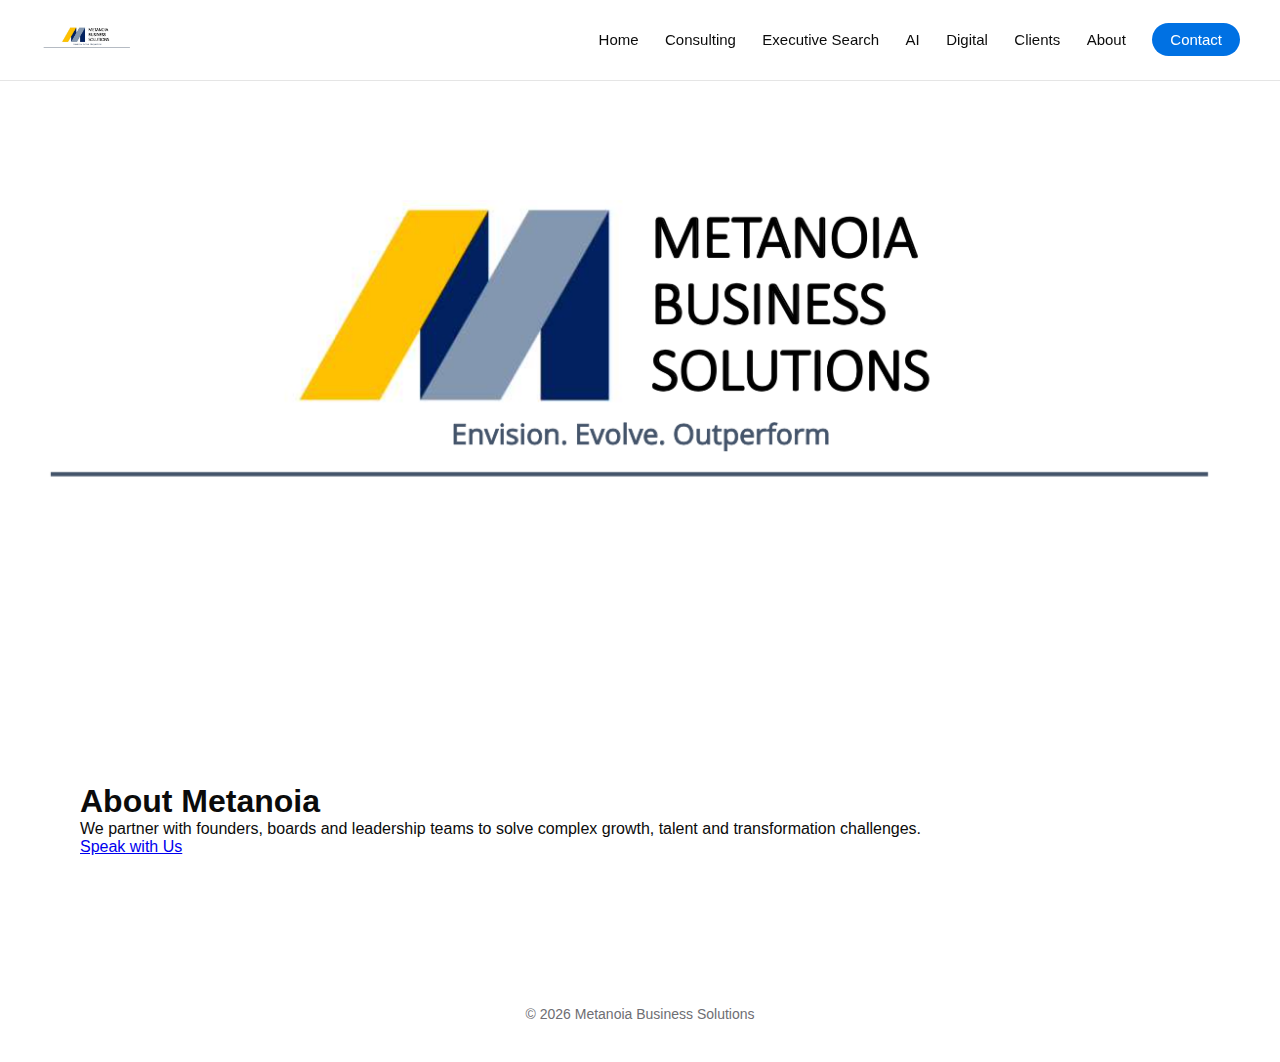
<file: about.html>
<!DOCTYPE html>
<html lang="en">
<header class="site-header">
  <div class="nav-container">
    <img src="image/logo.png" alt="Metanoia Business Solutions" class="logo">

    <nav class="nav-links">
      <a href="index.html">Home</a>
      <a href="consulting.html">Consulting</a>
      <a href="executive-search.html">Executive Search</a>
      <a href="ai-solutions.html">AI</a>
      <a href="digital-marketing.html">Digital</a>
      <a href="clients.html">Clients</a>
      <a href="about.html">About</a>
      <a href="contact.html" class="nav-cta">Contact</a>
    </nav>
  </div>
</header>

<head>
<meta charset="UTF-8">
<title>About Metanoia Business Solutions</title>
<meta name="description" content="About Metanoia – leadership advisory and AI-driven transformation.">
<meta name="viewport" content="width=device-width, initial-scale=1">

<!-- GA -->
<script async src="https://www.googletagmanager.com/gtag/js?id=G-Q018FF5LG0"></script>
<script>
window.dataLayer = window.dataLayer || [];
function gtag(){dataLayer.push(arguments);}
gtag('js', new Date());
gtag('config', 'G-Q018FF5LG0');
</script>

<link rel="stylesheet" href="style.css">
</head>

<body>
<header>
<img src="image/logo.png" alt="Metanoia Business Solutions">
</header>

<section class="fade-up">
<h1>About Metanoia</h1>
<p>We partner with founders, boards and leadership teams to solve complex growth, talent and transformation challenges.</p>

<a class="cta"
href="contact.html"
onclick="gtag('event','cta_click',{event_category:'CTA',event_label:'About'});">
Speak with Us
</a>
</section>

<footer>© 2026 Metanoia Business Solutions</footer>
</body>
</html>
</file>
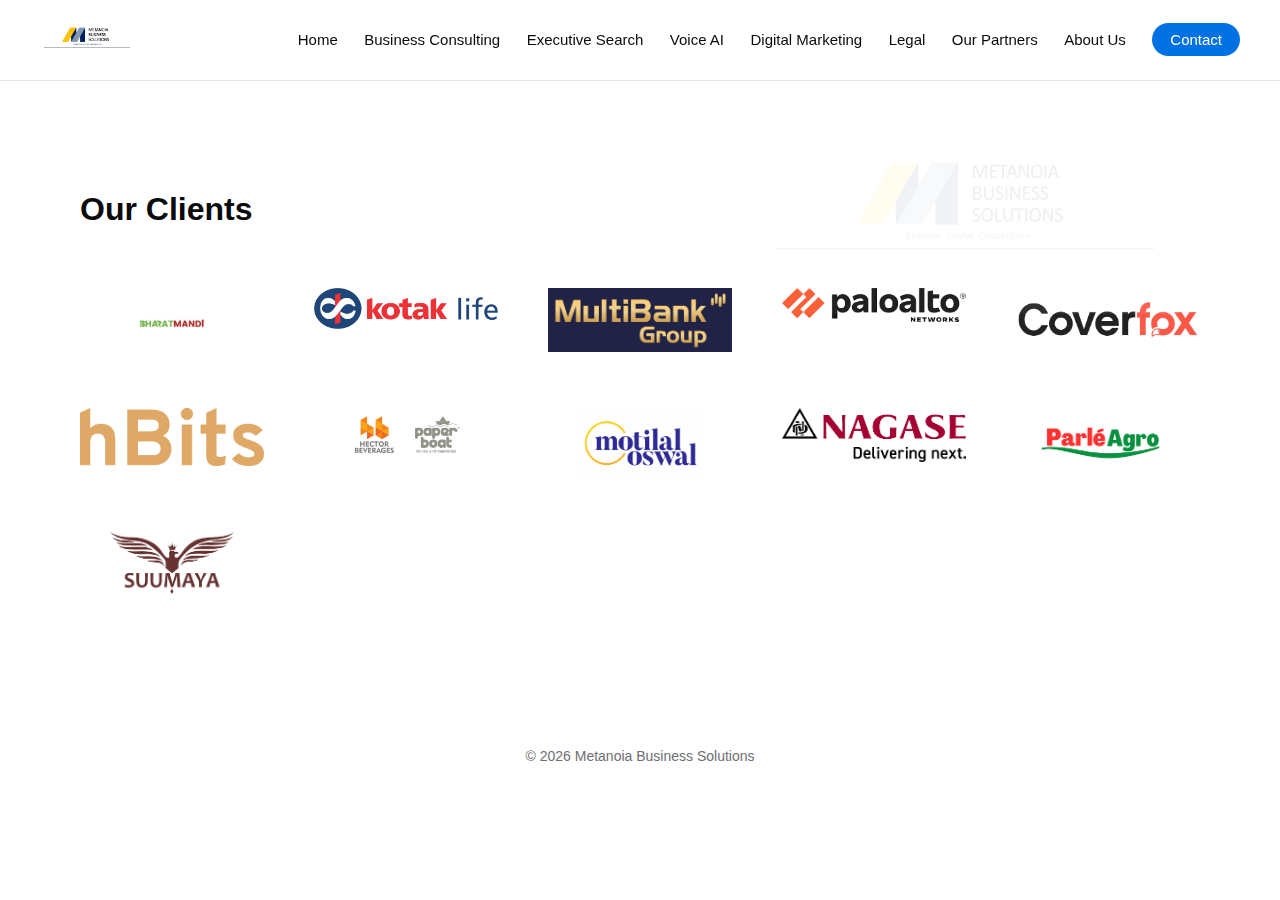
<file: clients.html>
<!DOCTYPE html>
<html>
<header class="site-header">
  <div class="nav-container">
    <img src="image/logo.png" alt="Metanoia Business Solutions" class="logo">

    <nav class="nav-links">
    <a href="index.html">Home</a>
    <a href="consulting.html">Business Consulting</a>
    <a href="executive-search.html">Executive Search</a>
    <a href="ai-solutions.html">Voice AI</a>
    <a href="digital-marketing.html">Digital Marketing</a>
    <a href="legal.html">Legal</a>
    <a href="clients.html">Our Partners</a>
    <a href="about.html">About Us</a>
    <a href="contact.html" class="nav-cta">Contact</a>
  </nav>
  </div>
</header>

<head>
<title>Clients | Metanoia</title>
<meta name="description" content="Clients and partners of Metanoia Business Solutions.">
<link rel="stylesheet" href="style.css">
</head>
<body>

<img src="./image/logo.png" alt="Metanoia Business Solutions"
     class="page-watermark">


<section>
  <h1>Our Clients</h1>

  <div class="clients-grid">
    <img src="/image/bharatmandi.png" alt="Bharat Mandi" class="bharatmandi-logo">
    <img src="image/kotaklife.png">
    <img src="image/multibank.png">
    <img src="image/paloalto.png">
    <img src="image/coverfox.png">
    <img src="image/hbits.png">
    <img src="image/heckor.png">
    <img src="image/motilaloswal.png">
    <img src="image/nagase.png">
    <img src="image/parleagro.png">
    <img src="image/suumaya.png">
</div>
</section>

<footer>© 2026 Metanoia Business Solutions</footer>
</body>
</html>
</file>
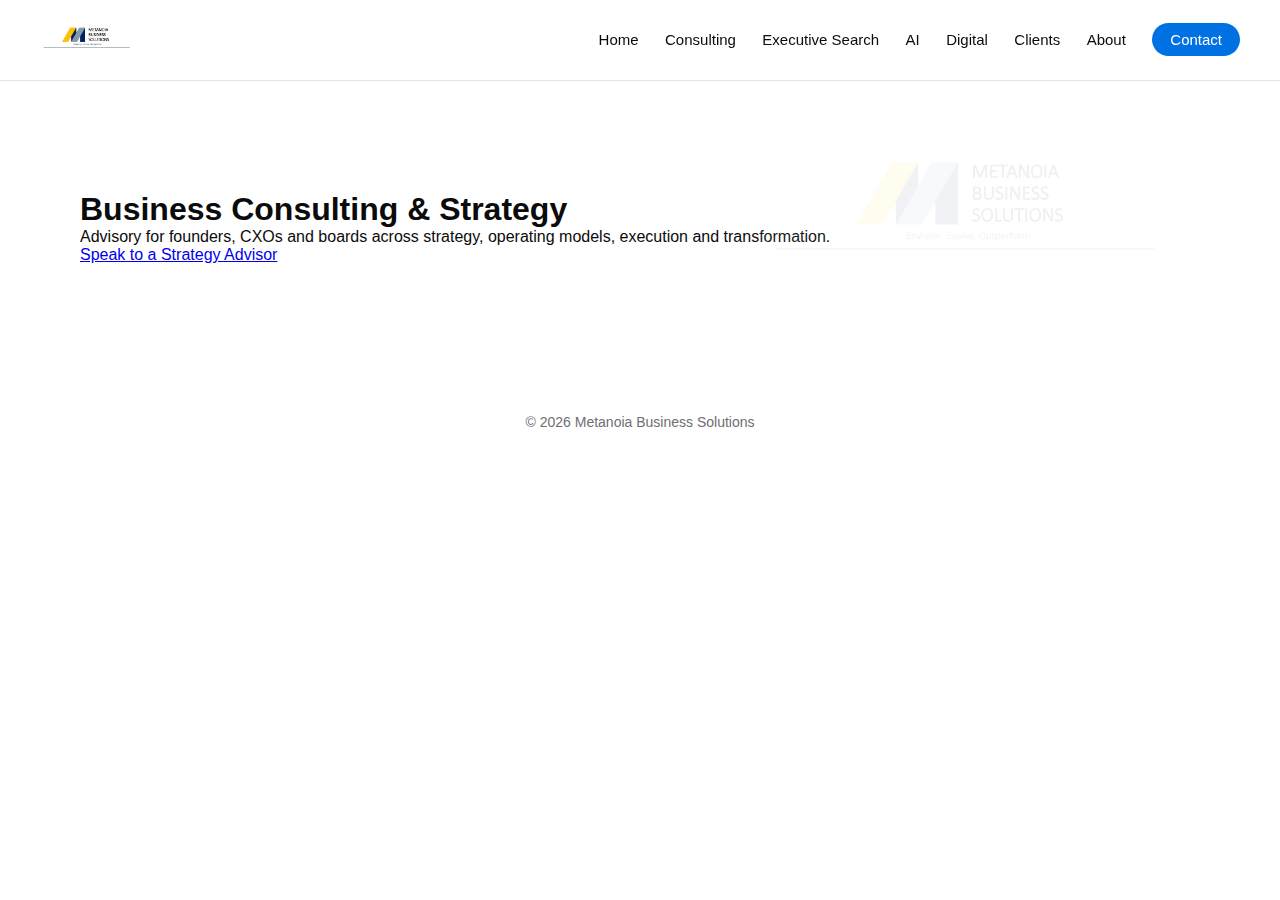
<file: consulting.html>
<!DOCTYPE html>
<html lang="en">
<header class="site-header">
  <div class="nav-container">
    <img src="image/logo.png" alt="Metanoia Business Solutions" class="logo">

    <nav class="nav-links">
      <a href="index.html">Home</a>
      <a href="consulting.html">Consulting</a>
      <a href="executive-search.html">Executive Search</a>
      <a href="ai-solutions.html">AI</a>
      <a href="digital-marketing.html">Digital</a>
      <a href="clients.html">Clients</a>
      <a href="about.html">About</a>
      <a href="contact.html" class="nav-cta">Contact</a>
    </nav>
  </div>
</header>

<head>
<meta charset="UTF-8">
<title>Business Consulting & Strategy | Metanoia</title>
<meta name="viewport" content="width=device-width, initial-scale=1.0">
<meta name="description" content="Strategic business consulting for founders, CXOs and boards.">

<script async src="https://www.googletagmanager.com/gtag/js?id=G-Q018FF5LG0"></script>
<script>
window.dataLayer = window.dataLayer || [];
function gtag(){dataLayer.push(arguments);}
gtag('js', new Date());
gtag('config', 'G-Q018FF5LG0');
</script>

<link rel="stylesheet" href="./style.css">
</head>

<body>
<header class="navbar">
  <img src="./image/logo.png" alt="Metanoia Business Solutions"
     class="page-watermark">
</header>

<section class="section slide-up">
  <h1>Business Consulting & Strategy</h1>
  <p>
    Advisory for founders, CXOs and boards across strategy,
    operating models, execution and transformation.
  </p>
  <a href="./contact.html"
     class="cta-button"
     onclick="gtag('event','cta_click',{event_category:'CTA',event_label:'Consulting'});">
     Speak to a Strategy Advisor
  </a>
</section>

<footer>© 2026 Metanoia Business Solutions</footer>
</body>
</html>
</file>
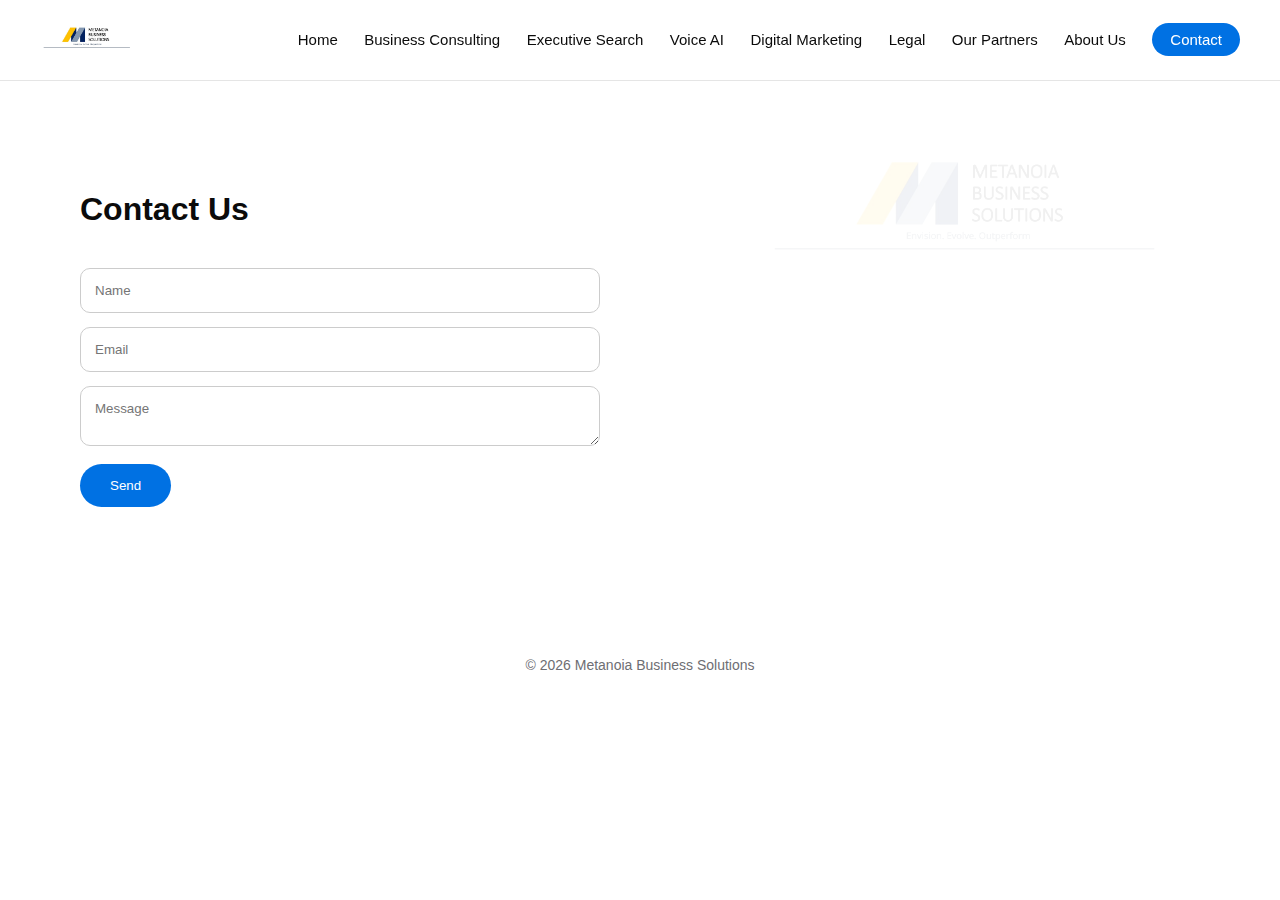
<file: contact.html>
<!DOCTYPE html>
<html>
<header class="site-header">
  <div class="nav-container">
    <img src="image/logo.png" alt="Metanoia Business Solutions" class="logo">

      <nav class="nav-links">
    <a href="index.html">Home</a>
    <a href="consulting.html">Business Consulting</a>
    <a href="executive-search.html">Executive Search</a>
    <a href="ai-solutions.html">Voice AI</a>
    <a href="digital-marketing.html">Digital Marketing</a>
    <a href="legal.html">Legal</a>
    <a href="clients.html">Our Partners</a>
    <a href="about.html">About Us</a>
    <a href="contact.html" class="nav-cta">Contact</a>
  </nav>
  </div>
</header>

<head>
<title>Contact Metanoia</title>
<meta name="description" content="Contact Metanoia Business Solutions.">
<link rel="stylesheet" href="style.css">
</head>
<body>

<img src="./image/logo.png" alt="Metanoia Business Solutions"
     class="page-watermark">


<section class="fade-up">
<h1>Contact Us</h1>

<form action="thank-you.html"
onsubmit="gtag('event','lead_submit',{event_category:'Lead',event_label:'Contact'});">
<input type="text" placeholder="Name" required>
<input type="email" placeholder="Email" required>
<textarea placeholder="Message"></textarea>
<button type="submit">Send</button>
</form>
</section>

<footer>© 2026 Metanoia Business Solutions</footer>
</body>
</html>
</file>
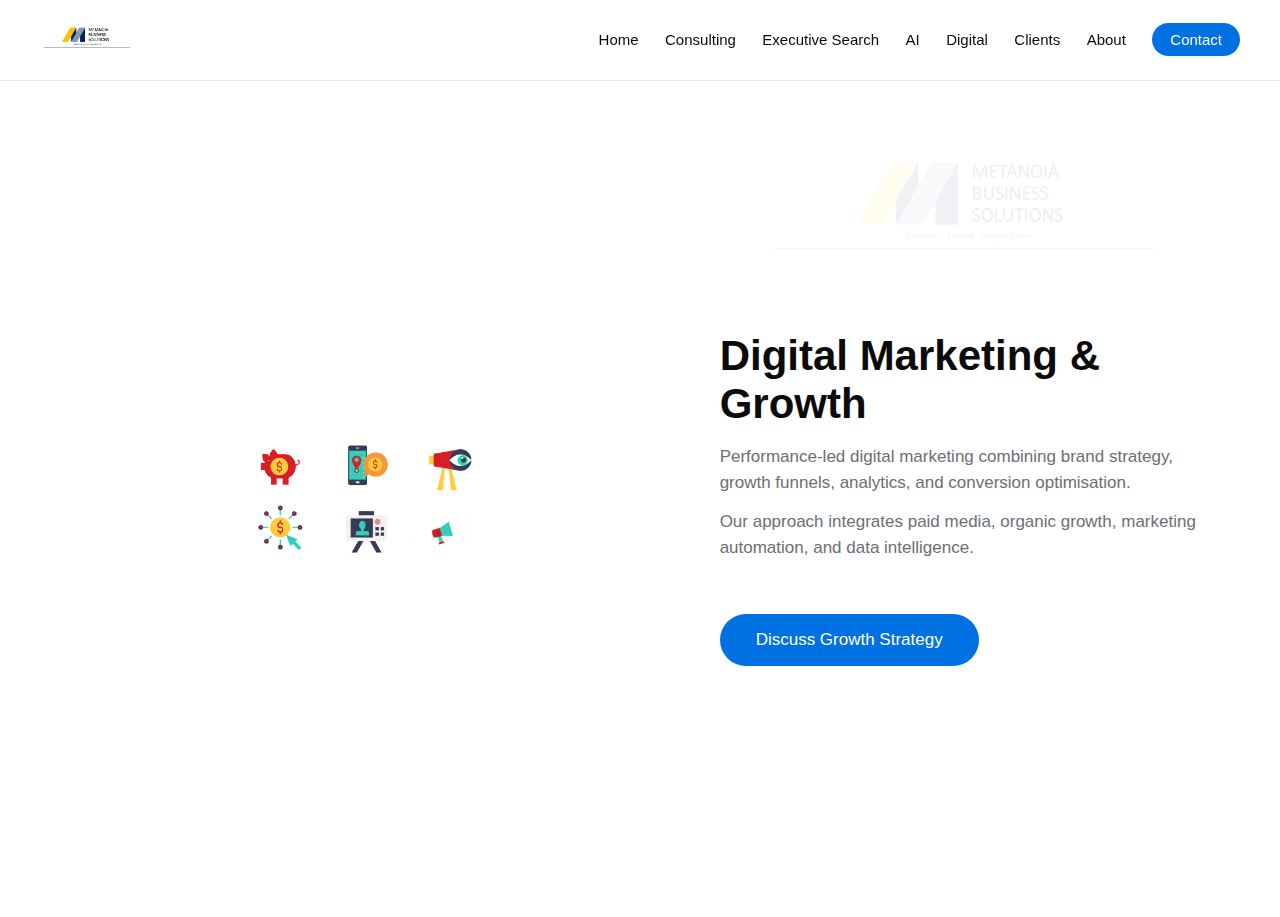
<file: digital-marketing.html>
<!DOCTYPE html>
<html>
<header class="site-header">
  <div class="nav-container">
    <img src="image/logo.png" alt="Metanoia Business Solutions" class="logo">

    <nav class="nav-links">
      <a href="index.html">Home</a>
      <a href="consulting.html">Consulting</a>
      <a href="executive-search.html">Executive Search</a>
      <a href="ai-solutions.html">AI</a>
      <a href="digital-marketing.html">Digital</a>
      <a href="clients.html">Clients</a>
      <a href="about.html">About</a>
      <a href="contact.html" class="nav-cta">Contact</a>
    </nav>
  </div>
</header>

<head>
<title>Digital Marketing | Metanoia</title>
<meta name="description" content="Digital growth, performance marketing and brand strategy.">
<link rel="stylesheet" href="style.css">
</head>
<body>

<img src="./image/logo.png" alt="Metanoia Business Solutions"
     class="page-watermark">


<section class="digital-hero">
  <div class="digital-visual">
    <img src="image/digital_marketing.gif"
         alt="Digital Marketing Growth Infographic">
  </div>

  <div class="digital-content">
    <h1>Digital Marketing & Growth</h1>

    <p>
      Performance-led digital marketing combining brand strategy,
      growth funnels, analytics, and conversion optimisation.
    </p>

    <p>
      Our approach integrates paid media, organic growth,
      marketing automation, and data intelligence.
    </p>

    <a href="contact.html"
       class="cta-btn"
       onclick="gtag('event','cta_click',{
         event_category:'CTA',
         event_label:'Digital Marketing'
       });">
       Discuss Growth Strategy
    </a>
  </div>
</section>

</body>
</html>
</file>
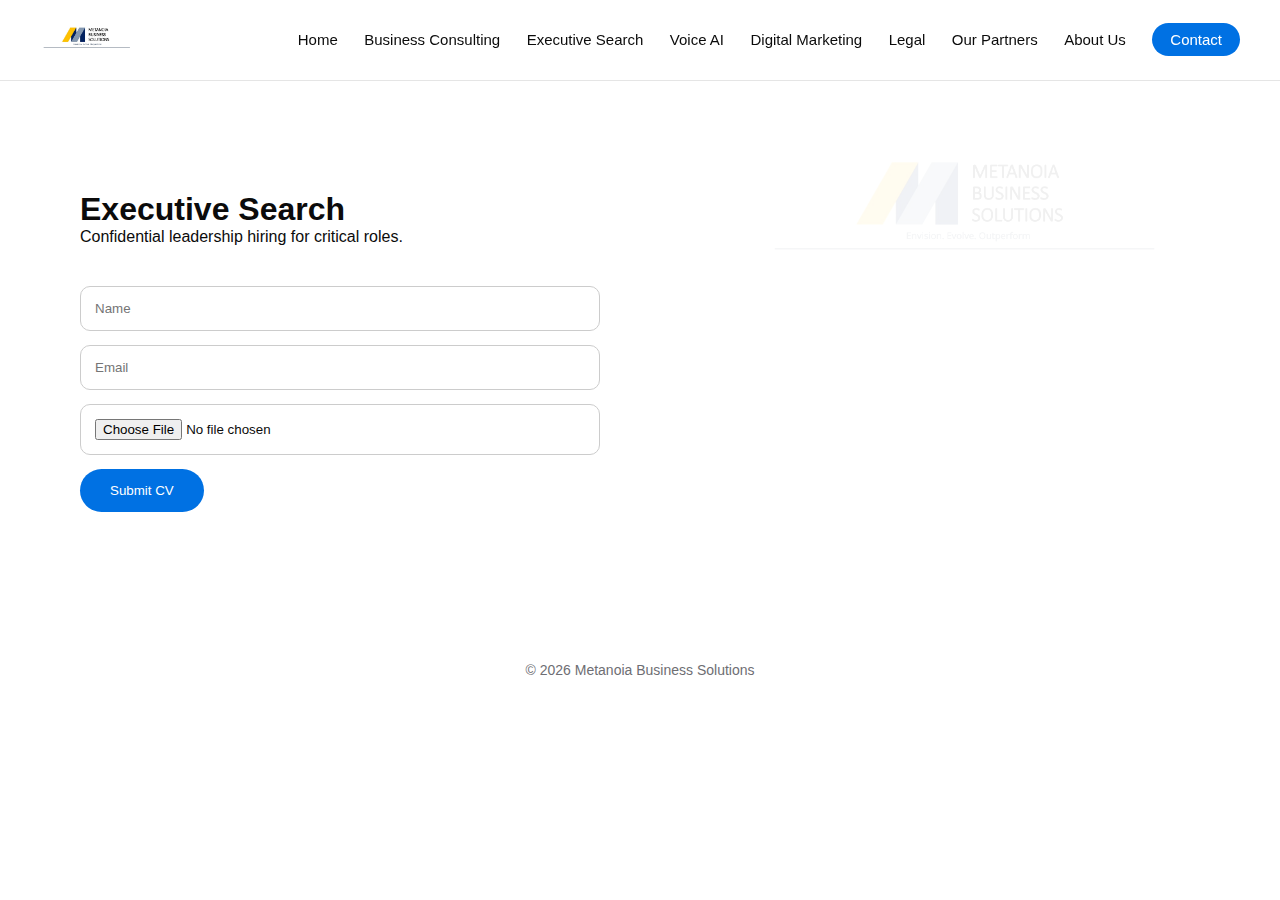
<file: executive-search.html>
<!DOCTYPE html>
<html>
<header class="site-header">
  <div class="nav-container">
    <img src="image/logo.png" alt="Metanoia Business Solutions" class="logo">

    <nav class="nav-links">
    <a href="index.html">Home</a>
    <a href="consulting.html">Business Consulting</a>
    <a href="executive-search.html">Executive Search</a>
    <a href="ai-solutions.html">Voice AI</a>
    <a href="digital-marketing.html">Digital Marketing</a>
    <a href="legal.html">Legal</a>
    <a href="clients.html">Our Partners</a>
    <a href="about.html">About Us</a>
    <a href="contact.html" class="nav-cta">Contact</a>
  </nav>
  </div>
</header>

<head>
<title>Executive Search | Metanoia</title>
<meta name="description" content="Executive hiring and leadership search.">
<link rel="stylesheet" href="style.css">
</head>
<body>

<img src="./image/logo.png" alt="Metanoia Business Solutions"
     class="page-watermark">


<section class="fade-up">
<h1>Executive Search</h1>
<p>Confidential leadership hiring for critical roles.</p>

<form action="mailto:shivani@metanoiabiz.com" method="post" enctype="multipart/form-data"
onsubmit="gtag('event','lead_submit',{event_category:'Lead',event_label:'Executive CV'});">
<input type="text" placeholder="Name" required>
<input type="email" placeholder="Email" required>
<input type="file" required>
<button type="submit">Submit CV</button>
</form>
</section>

<footer>© 2026 Metanoia Business Solutions</footer>
</body>
</html>
</file>
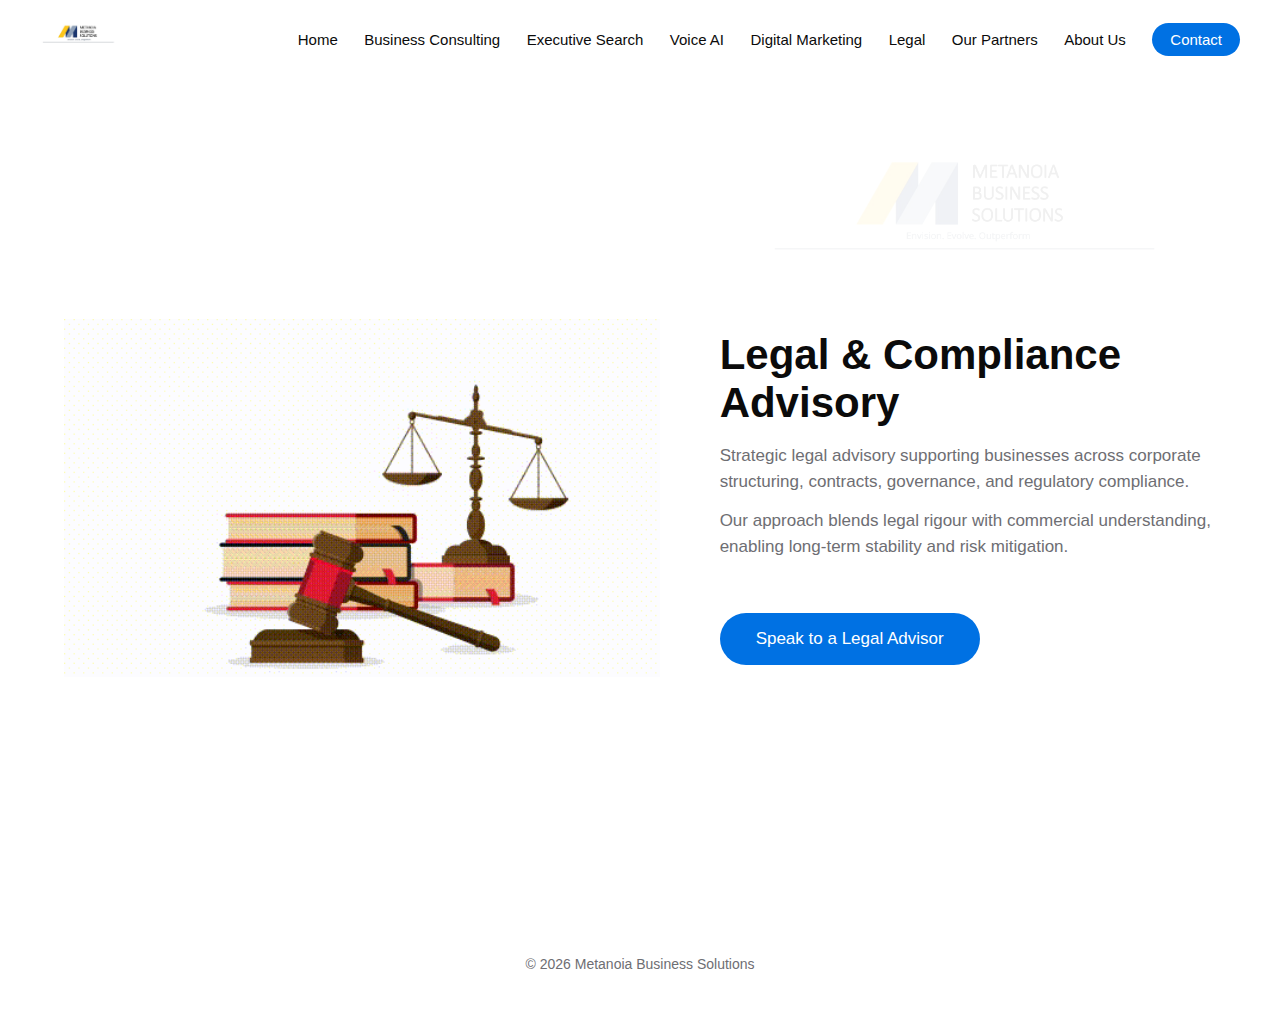
<file: legal.html>
<!DOCTYPE html>
<html lang="en">
<head>
  <meta charset="UTF-8">
  <title>Legal & Compliance Advisory | Metanoia Business Solutions</title>

  <meta name="description"
        content="Legal and compliance advisory covering corporate structuring, contracts, governance and regulatory frameworks.">

  <meta name="viewport" content="width=device-width, initial-scale=1.0">

  <!-- Open Graph -->
  <meta property="og:title" content="Legal Advisory | Metanoia Business Solutions">
  <meta property="og:description"
        content="Strategic legal and compliance advisory for businesses and institutions.">
  <meta property="og:type" content="website">
  <meta property="og:url" content="https://metanoiabiz.com/legal.html">
  <meta property="og:image" content="https://metanoiabiz.com/image/logo.png">

  <!-- Google Analytics -->
  <script async src="https://www.googletagmanager.com/gtag/js?id=G-Q018FF5LG0"></script>
  <script>
    window.dataLayer = window.dataLayer || [];
    function gtag(){dataLayer.push(arguments);}
    gtag('js', new Date());
    gtag('config', 'G-Q018FF5LG0');
  </script>

  <link rel="stylesheet" href="style.css">
</head>

<body>

<!-- ===== NAVBAR ===== -->
<header class="navbar">
  <div class="nav-container">
    <a href="index.html" class="logo">
      <img src="image/logo.png" alt="Metanoia Business Solutions">
    </a>

    <nav class="nav-links">
      <a href="index.html">Home</a>
      <a href="consulting.html">Business Consulting</a>
      <a href="executive-search.html">Executive Search</a>
      <a href="ai-solutions.html">Voice AI</a>
      <a href="digital-marketing.html">Digital Marketing</a>
      <a href="legal.html">Legal</a>
      <a href="clients.html">Our Partners</a>
      <a href="about.html">About Us</a>
      <a href="contact.html" class="nav-cta">Contact</a>
    </nav>
  </div>
</header>

<!-- ===== WATERMARK LOGO (RIGHT) ===== -->
<img src="image/logo.png"
     alt="Metanoia Business Solutions"
     class="page-watermark">

<!-- ===== LEGAL HERO ===== -->
<section class="legal-hero">

  <!-- LEFT: GIF -->
  <div class="legal-visual">
    <img src="image/legal.gif"
         alt="Legal & Compliance Infographic">
  </div>

  <!-- RIGHT: CONTENT -->
  <div class="legal-content">
    <h1>Legal & Compliance Advisory</h1>

    <p>
      Strategic legal advisory supporting businesses across corporate
      structuring, contracts, governance, and regulatory compliance.
    </p>

    <p>
      Our approach blends legal rigour with commercial understanding,
      enabling long-term stability and risk mitigation.
    </p>

    <a href="contact.html"
       class="cta-btn"
       onclick="gtag('event','cta_click',{
         event_category:'CTA',
         event_label:'Legal Advisory'
       });">
       Speak to a Legal Advisor
    </a>
  </div>

</section>

<footer>
  © 2026 Metanoia Business Solutions
</footer>

</body>
</html>
</file>
<file: style.css>
:root {
  --black: #0b0b0b;
  --grey: #6e6e73;
  --light: #f5f5f7;
  --accent: #0071e3;
}

* {
  margin: 0;
  padding: 0;
  box-sizing: border-box;
  font-family: -apple-system, BlinkMacSystemFont, "SF Pro Display", sans-serif;
}

body {
  background: #ffffff;   /* pure white */
  color: #0b0b0b;
}

/* HEADER */
.site-header {
  background: rgba(255,255,255,0.85);
  backdrop-filter: blur(12px);
  border-bottom: 1px solid #e5e5e5;
  position: sticky;
  top: 0;
  z-index: 1000;
}

.nav-container {
  max-width: 1300px;
  margin: auto;
  padding: 18px 40px;
  display: flex;
  justify-content: space-between;
  align-items: center;
}

.logo {
  height: 44px;
}

.nav-links a {
  margin-left: 22px;
  text-decoration: none;
  color: var(--black);
  font-size: 15px;
}

.nav-links a:hover {
  color: var(--accent);
}

.nav-cta {
  padding: 8px 18px;
  background: var(--accent);
  color: #fff !important;
  border-radius: 18px;
}

/* SECTIONS */
section {
  padding: 110px 40px;
  max-width: 1200px;
  margin: auto;
}

section + section {
  border-top: 1px solid #f0f0f0;
}

.hero {
  text-align: center;
  padding-top: 140px;
}

.hero h1 {
  font-size: 56px;
  margin-bottom: 20px;
}

.hero p {
  font-size: 22px;
  color: var(--grey);
}

/* CTA */
.cta-btn {
  display: inline-block;
  margin-top: 40px;
  padding: 16px 36px;
  background: var(--accent);
  color: white;
  border-radius: 28px;
  text-decoration: none;
  font-size: 17px;
}

/* CLIENT LOGOS */
.clients-grid {
  display: grid;
  grid-template-columns: repeat(auto-fit, minmax(160px, 1fr));
  gap: 50px;
  margin-top: 60px;
}

.clients-grid img {
  width: 100%;
  max-height: 70px;
  object-fit: contain;
  transition: transform 0.3s ease;
}

.clients-grid img:hover {
  transform: scale(1.18);
}

/* FORMS */
form {
  max-width: 520px;
  margin-top: 40px;
}

input, textarea {
  width: 100%;
  padding: 14px;
  margin-bottom: 14px;
  border-radius: 10px;
  border: 1px solid #ccc;
}

button {
  padding: 14px 30px;
  border-radius: 22px;
  background: var(--accent);
  color: white;
  border: none;
  cursor: pointer;
}

/* FOOTER */
footer {
  text-align: center;
  padding: 40px;
  color: var(--grey);
  font-size: 14px;
}
/* ===== LOGO BASE ===== */
.logo img {
  height: 36px;
  width: auto;
  opacity: 0.9;
}

/* ===== WATERMARK LOGO (INNER PAGES) ===== */
.page-watermark {
  position: absolute;
  top: 120px;
  right: 8%;
  width: 420px;
  opacity: 0.05; /* 👈 faint */
  z-index: 0;
  pointer-events: none;
}

/* Smaller screens */
@media (max-width: 768px) {
  .page-watermark {
    width: 260px;
    top: 100px;
    right: 50%;
    transform: translateX(50%);
  }
}
/* ===== CONTENT SECTIONS ===== */
.content-section {
  max-width: 1200px;
  margin: 120px auto;
  padding: 0 24px;
  display: grid;
  grid-template-columns: 1.1fr 0.9fr;
  gap: 64px;
  align-items: center;
  position: relative;
  z-index: 1;
}

/* Text */
.content-text h2 {
  font-size: 36px;
  font-weight: 600;
  margin-bottom: 16px;
}

.content-text p {
  font-size: 18px;
  line-height: 1.6;
  color: #444;
}

/* Visual */
.content-visual img {
  width: 100%;
  max-width: 460px;
  border-radius: 16px;
  box-shadow: 0 30px 60px rgba(0,0,0,0.08);
  transition: transform 0.4s ease;
}

.content-visual img:hover {
  transform: translateY(-6px);
}

/* Mobile */
@media (max-width: 900px) {
  .content-section {
    grid-template-columns: 1fr;
    text-align: center;
  }

  .content-visual img {
    margin: 0 auto;
  }
}
/* ===============================
   HOME PAGE HERO (NO SCROLL)
   =============================== */

.home-hero {
  min-height: calc(100vh - 64px); /* navbar height accounted */
  display: flex;
  flex-direction: column;
  align-items: center;
  justify-content: center;
  text-align: center;
  padding: 24px;
}

.home-logo {
  max-width: 360px;
  width: 80%;
  margin-bottom: 24px;
  opacity: 1;
}

.home-hero h1 {
  font-size: 44px;
  margin-bottom: 12px;
}

.home-subtitle {
  font-size: 18px;
  color: #6e6e73;
  margin-bottom: 28px;
}

/* Mobile optimisation */
@media (max-width: 768px) {
  .home-logo {
    max-width: 260px;
  }

  .home-hero h1 {
    font-size: 34px;
  }

  .home-subtitle {
    font-size: 16px;
  }
}

/* ===============================
   HOME PAGE HERO (NO SCROLL)
   =============================== */

.home-hero {
  min-height: calc(100vh - 64px); /* navbar height accounted */
  display: flex;
  flex-direction: column;
  align-items: center;
  justify-content: center;
  text-align: center;
  padding: 24px;
}

.home-logo {
  max-width: 360px;
  width: 80%;
  margin-bottom: 24px;
  opacity: 1;
}

.home-hero h1 {
  font-size: 44px;
  margin-bottom: 12px;
}

.home-subtitle {
  font-size: 18px;
  color: #6e6e73;
  margin-bottom: 28px;
}

/* Mobile optimisation */
@media (max-width: 768px) {
  .home-logo {
    max-width: 260px;
  }

  .home-hero h1 {
    font-size: 34px;
  }

  .home-subtitle {
    font-size: 16px;
  }
}

/* ===============================
   DIGITAL MARKETING – NO SCROLL
   =============================== */

.digital-hero {
  min-height: calc(100vh - 64px); /* account for navbar */
  max-width: 1200px;
  margin: 0 auto;
  padding: 40px 24px;

  display: grid;
  grid-template-columns: 1.2fr 1fr;
  gap: 60px;
  align-items: center;
}

/* Left visual */
.digital-visual img {
  width: 120%;
  max-width: 420px;
  margin: 0 auto;
  display: block;
}

/* Right content */
.digital-content h1 {
  font-size: 42px;
  margin-bottom: 16px;
}

.digital-content p {
  font-size: 17px;
  color: #6e6e73;
  margin-bottom: 14px;
  line-height: 1.5;
}

/* Mobile fallback */
@media (max-width: 900px) {
  .digital-hero {
    grid-template-columns: 1fr;
    text-align: center;
  }

  .digital-visual img {
    max-width: 220px;
    margin-bottom: 24px;
  }

  .digital-content h1 {
    font-size: 32px;
  }
}

/* ===============================
   AI / VOICE – NO SCROLL LAYOUT
   =============================== */

.ai-hero {
  min-height: calc(100vh - 64px); /* navbar accounted */
  max-width: 1200px;
  margin: 0 auto;
  padding: 40px 24px;

  display: grid;
  grid-template-columns: 1fr 1fr;
  gap: 48px;
  align-items: center;
}

/* Left visual */
.ai-visual img {
  width: 100%;
  max-width: 260px;        /* matched to Digital */
  margin: 0 auto;
  display: block;
}

/* Right content */
.ai-content h1 {
  font-size: 42px;
  margin-bottom: 16px;
}

.ai-content p {
  font-size: 17px;
  color: #6e6e73;
  margin-bottom: 14px;
  line-height: 1.5;
}

/* Mobile */
@media (max-width: 900px) {
  .ai-hero {
    grid-template-columns: 1fr;
    text-align: center;
  }

  .ai-visual img {
    max-width: 200px;
    margin-bottom: 24px;
  }

  .ai-content h1 {
    font-size: 32px;
  }
}

/* ===============================
   LEGAL – NO SCROLL LAYOUT
   =============================== */

.legal-hero {
  min-height: calc(100vh - 64px);
  max-width: 1200px;
  margin: 0 auto;
  padding: 40px 24px;

  display: grid;
  grid-template-columns: 1.2fr 1fr;
  gap: 60px;
  align-items: center;
  position: relative;
  z-index: 1;
}

/* Left visual */
.legal-visual img {
  width: 100%;
  max-width: 520px; /* same cadence as AI & Digital */
  margin: 0 auto;
  display: block;
}

/* Right content */
.legal-content h1 {
  font-size: 42px;
  margin-bottom: 16px;
}

.legal-content p {
  font-size: 17px;
  color: #6e6e73;
  margin-bottom: 14px;
  line-height: 1.5;
}

/* Mobile */
@media (max-width: 900px) {
  .legal-hero {
    grid-template-columns: 1fr;
    text-align: center;
  }

  .legal-visual img {
    max-width: 260px;
    margin-bottom: 24px;
  }

  .legal-content h1 {
    font-size: 32px;
  }
}

/* ABOUT PAGE */

.about-section {
  position: relative;
  background: #ffffff;
  padding: 120px 8% 100px;
  overflow: hidden;
}

.about-watermark {
  position: absolute;
  right: -5%;
  top: 10%;
  width: 55%;
  height: 80%;
  background: url("./images/collaboration.png") no-repeat center right;
  background-size: contain;
  opacity: 0.70;
  pointer-events: none;
}

.about-container {
  position: relative;
  max-width: 1200px;
  margin: 0 auto;
}

.eyebrow {
  text-align: center;
  font-size: 12px;
  letter-spacing: 3px;
  color: #777;
  margin-bottom: 16px;
}

.about-title {
  text-align: center;
  font-size: 36px;
  font-weight: 600;
  margin-bottom: 24px;
}

.about-intro {
  max-width: 900px;
  margin: 0 auto 80px;
  text-align: center;
  font-size: 18px;
  line-height: 1.7;
  color: #555;
}

.about-columns {
  display: grid;
  grid-template-columns: 1fr 1fr;
  gap: 80px;
  margin-bottom: 80px;
}

.about-block h2 {
  font-size: 24px;
  margin-bottom: 16px;
}

.about-block p {
  font-size: 17px;
  line-height: 1.7;
  color: #555;
}

.about-cta {
  text-align: center;
}

.about-cta a {
  display: inline-block;
  padding: 14px 36px;
  border-radius: 28px;
  background: #0b5cff;
  color: #fff;
  text-decoration: none;
  font-size: 16px;
  transition: transform 0.2s ease, box-shadow 0.2s ease;
}

.about-cta a:hover {
  transform: translateY(-2px);
  box-shadow: 0 8px 20px rgba(0,0,0,0.12);
}

/* Mobile */
@media (max-width: 900px) {
  .about-columns {
    grid-template-columns: 1fr;
    gap: 48px;
  }

  .about-watermark {
    display: none;
  }
}

/* =========================================================
   SHARED PAGE LAYOUT – APPLE-STYLE CLEAN SECTIONS
   Used by About, Digital, AI, Legal, Consulting
========================================================= */

.page-section {
  min-height: calc(100vh - 90px);
  display: flex;
  align-items: center;
  background: #ffffff;
  overflow: hidden;
}

.content-grid {
  width: 100%;
  max-width: 1200px;
  margin: auto;
  display: grid;
  grid-template-columns: 1.1fr 0.9fr;
  gap: 60px;
  padding: 60px 40px;
}

.content-text h1 {
  font-size: 44px;
  line-height: 1.15;
  margin-bottom: 20px;
  color: #111;
}

.lead {
  font-size: 18px;
  line-height: 1.6;
  color: #555;
  max-width: 720px;
  margin-bottom: 40px;
}

.eyebrow {
  letter-spacing: 2px;
  font-size: 12px;
  color: #888;
  margin-bottom: 12px;
}

.two-column-text {
  display: grid;
  grid-template-columns: 1fr 1fr;
  gap: 40px;
  margin-bottom: 40px;
}

.two-column-text h3 {
  font-size: 22px;
  margin-bottom: 10px;
  color: #111;
}

.two-column-text p {
  color: #555;
  line-height: 1.6;
}

/* =========================================================
   WATERMARK / INFOGRAPHIC IMAGES
========================================================= */

.watermark-right img {
  width: 100%;
  max-width: 520px;
  opacity: 0.08;
  margin-left: auto;
}

.visual-left img {
  width: 100%;
  max-width: 420px;
}

/* =========================================================
   PRIMARY CTA BUTTON – SHARED
========================================================= */

.primary-btn {
  display: inline-block;
  background: #0a66ff;
  color: #ffffff;
  padding: 14px 30px;
  border-radius: 999px;
  text-decoration: none;
  font-weight: 500;
  font-size: 15px;
  transition: transform 0.2s ease, box-shadow 0.2s ease;
}

.primary-btn:hover {
  transform: translateY(-2px);
  box-shadow: 0 12px 28px rgba(10, 102, 255, 0.25);
}

/* ========================*

/* ===============================
   IMAGE SAFETY FIX (GLOBAL)
   =============================== */

/* Ensure all images behave */
img {
  max-width: 100%;
  height: auto;
  display: block;
}

/* NAVBAR LOGO */
.logo img {
  height: 36px;
  width: auto;
}

/* HOME HERO LOGO */
.home-logo {
  max-width: 320px;
  margin: 0 auto 20px;
}

/* LEFT-SIDE FEATURE GIFS */
.digital-visual img,
.ai-visual img,
.legal-visual img {
  max-width: 260px;     /* safe size */
  margin: 0 auto;
}

/* WATERMARK IMAGES (ABOUT / INNER PAGES) */
.about-watermark img,
.page-watermark,
.watermark-right img {
  max-width: 520px;
  opacity: 0.06;
  pointer-events: none;
}

/* ABOUT PAGE WATERMARK SAFETY FIX */

.watermark-right {
  display: flex;
  align-items: center;
  justify-content: flex-end;
}

.watermark-right img {
  max-width: 520px;
  opacity: 0.06;
}


/* ABOUT PAGE FIX ONLY */
.about-watermark {
  position: absolute;
  right: 5%;
  top: 20%;
  z-index: 0;
}

.about-watermark img {
  width: 480px;
  max-width: 60vw;
  opacity: 0.08;
  pointer-events: none;
}

.about-container,
.page-section,
.content-grid {
  position: relative;
  z-index: 1;
}


/* ABOUT PAGE – WATERMARK VISIBILITY FIX */
.about-watermark {
  position: absolute;
  right: 4%;
  top: 18%;
  z-index: 0;
}

.about-watermark img {
  width: 520px;
  max-width: 60vw;
  opacity: 0.08;
  pointer-events: none;
}

.page-section,
.content-grid,
.content-text {
  position: relative;
  z-index: 1;
}

/* ===============================
   ABOUT PAGE – FINAL AESTHETIC FIX
   =============================== */

.about-page {
  min-height: calc(100vh - 90px);
  display: flex;
  align-items: center;
  justify-content: center;
  position: relative;
  background: #ffffff;
  overflow: hidden;
}

/* Big centered watermark */
.about-watermark {
  position: absolute;
  inset: 0;
  display: flex;
  align-items: center;
  justify-content: center;
  pointer-events: none;
  z-index: 0;
}

.about-watermark img {
  width: 85%;
  max-width: 1100px;
  opacity: 0.7; /* as requested */
}

/* Content container */
.about-content {
  position: relative;
  z-index: 2;
  max-width: 1100px;
  width: 100%;
  padding: 40px;
  text-align: center;
}

/* Eyebrow */
.about-eyebrow {
  font-size: 12px;
  letter-spacing: 3px;
  color: #777;
  margin-bottom: 14px;
}

/* Main headline */
.about-title {
  font-size: 46px;
  font-weight: 600;
  margin-bottom: 18px;
  color: #111;
}

/* Intro paragraph */
.about-intro {
  max-width: 820px;
  margin: 0 auto 60px;
  font-size: 18px;
  line-height: 1.65;
  color: #444;
}

/* Two-column blocks */
.about-columns {
  display: grid;
  grid-template-columns: 1fr 1fr;
  gap: 80px;
  text-align: left;
  margin-bottom: 60px;
}

.about-block h3 {
  font-size: 22px;
  margin-bottom: 12px;
  color: #111;
}

.about-block p {
  font-size: 17px;
  line-height: 1.65;
  color: #444;
}

/* CTA */
.about-cta {
  margin-top: 20px;
}

.about-cta a {
  display: inline-block;
  padding: 14px 36px;
  border-radius: 999px;
  background: #0a66ff;
  color: #fff;
  text-decoration: none;
  font-size: 16px;
  transition: transform 0.2s ease, box-shadow 0.2s ease;
}

.about-cta a:hover {
  transform: translateY(-2px);
  box-shadow: 0 10px 26px rgba(10, 102, 255, 0.25);
}

/* Mobile */
@media (max-width: 900px) {
  .about-title {
    font-size: 34px;
  }

  .about-columns {
    grid-template-columns: 1fr;
    text-align: center;
    gap: 40px;
  }
}

/* ===============================
   ABOUT PAGE – FULL HERO, NO SCROLL
   =============================== */

.about-hero {
  position: relative;
  min-height: calc(100vh - 90px); /* navbar accounted */
  display: flex;
  align-items: center;
  justify-content: center;
  background: #ffffff;
  overflow: hidden;
}

/* Background image */
.about-bg {
  position: absolute;
  inset: 0;
  display: flex;
  align-items: center;
  justify-content: center;
  z-index: 0;
}

.about-bg img {
  width: 90%;
  max-width: 1200px;
  opacity: 0.7; /* as requested */
}

/* Foreground content */
.about-hero-content {
  position: relative;
  z-index: 2;
  max-width: 1100px;
  width: 100%;
  padding: 40px;
  text-align: center;
}

/* Eyebrow */
.about-eyebrow {
  font-size: 12px;
  letter-spacing: 3px;
  color: #777;
  margin-bottom: 12px;
}

/* Title */
.about-title {
  font-size: 46px;
  font-weight: 600;
  margin-bottom: 18px;
  color: #111;
}

/* Intro */
.about-intro {
  max-width: 820px;
  margin: 0 auto 48px;
  font-size: 18px;
  line-height: 1.65;
  color: #333;
}

/* Two columns */
.about-columns {
  display: grid;
  grid-template-columns: 1fr 1fr;
  gap: 80px;
  text-align: left;
  margin-bottom: 40px;
}

.about-block h3 {
  font-size: 22px;
  margin-bottom: 10px;
  color: #111;
}

.about-block p {
  font-size: 17px;
  line-height: 1.6;
  color: #333;
}

/* CTA */
.about-cta {
  margin-top: 20px;
}

.about-cta a {
  display: inline-block;
  padding: 14px 36px;
  border-radius: 999px;
  background: #0a66ff;
  color: #fff;
  text-decoration: none;
  font-size: 16px;
  transition: transform 0.2s ease, box-shadow 0.2s ease;
}

.about-cta a:hover {
  transform: translateY(-2px);
  box-shadow: 0 10px 26px rgba(10, 102, 255, 0.25);
}

/* Mobile safety */
@media (max-width: 900px) {
  .about-title {
    font-size: 34px;
  }

  .about-columns {
    grid-template-columns: 1fr;
    text-align: center;
    gap: 32px;
  }

  .about-bg img {
    width: 120%;
  }
}


/* =========================
   ABOUT PAGE – FINAL FIX
   ========================= */

.about-hero {
  position: relative;
  min-height: calc(100vh - 90px); /* navbar safe */
  display: flex;
  align-items: center;
  justify-content: center;
  overflow: hidden;
  background: #ffffff;
}

/* Watermark image */
.about-watermark {
  position: absolute;
  inset: 0;
  background: url("./images/collaboration.gif") center center no-repeat;
  background-size: 110%;
  opacity: 0.7; /* as approved */
  z-index: 0;
  pointer-events: none;
}

/* Content layer */
.about-content {
  position: relative;
  z-index: 1;
  max-width: 1100px;
  padding: 40px;
  text-align: center;
}

/* Typography */
.about-content h1 {
  font-size: 44px;
  margin-bottom: 16px;
}

.about-lead {
  font-size: 18px;
  color: #444;
  max-width: 820px;
  margin: 0 auto 40px;
  line-height: 1.6;
}

/* Two columns */
.about-columns {
  display: grid;
  grid-template-columns: 1fr 1fr;
  gap: 60px;
  margin-bottom: 40px;
  text-align: left;
}

/* Mobile safety */
@media (max-width: 900px) {
  .about-columns {
    grid-template-columns: 1fr;
    text-align: center;
  }

  .about-watermark {
    background-size: cover;
  }
}

/* ABOUT PAGE FIX */

.about-hero {
  min-height: calc(100vh - 90px);
  position: relative;
  display: flex;
  align-items: center;
  justify-content: center;
  background: #ffffff;
  overflow: hidden;
}

.about-watermark {
  position: absolute;
  inset: 0;
  background: url("image/collaboration.png") no-repeat center;
  background-size: 85%;
  opacity: 0.7;
  z-index: 0;
  pointer-events: none;
}

.about-content {
  position: relative;
  z-index: 1;
  max-width: 1100px;
  text-align: center;
  padding: 0 40px;
}

.about-lead {
  max-width: 820px;
  margin: 18px auto 40px;
  font-size: 18px;
  line-height: 1.6;
  color: #444;
}

.about-columns {
  display: grid;
  grid-template-columns: 1fr 1fr;
  gap: 80px;
  margin-bottom: 40px;
}

.about-block h2 {
  font-size: 22px;
  margin-bottom: 12px;
}

.about-block p {
  font-size: 16px;
  line-height: 1.6;
  color: #444;
}

/* Mobile */
@media (max-width: 900px) {
  .about-columns {
    grid-template-columns: 1fr;
    gap: 36px;
  }

  .about-watermark {
    background-size: cover;
  }
}

/* ==============================
   ABOUT PAGE – FINAL FIX
============================== */

.about-hero {
  min-height: calc(100vh - 90px);
  position: relative;
  display: flex;
  align-items: center;
  justify-content: center;
  overflow: hidden;
  background: #ffffff;
}

.about-watermark {
  position: absolute;
  top: 50%;
  left: 50%;

  width: 100%;
  height: 100%;

  background: url("./image/collaboration.png") no-repeat center;
  background-size: 90%;

  opacity: 0.2;
  transform: translate(-50%, -50%);
  z-index: 0;
  pointer-events: none;
}


.about-content {
  position: relative;
  z-index: 1;
  max-width: 1100px;
  padding: 0 40px;
  text-align: center;
}

.about-content h1 {
  font-size: 42px;
  margin: 12px 0 16px;
}

.about-lead {
  max-width: 820px;
  margin: 0 auto 40px;
  font-size: 18px;
  line-height: 1.6;
  color: #444;
}

.about-columns {
  display: grid;
  grid-template-columns: 1fr 1fr;
  gap: 80px;
  margin-bottom: 40px;
}

.about-block h2 {
  font-size: 22px;
  margin-bottom: 12px;
}

.about-block p {
  font-size: 16px;
  line-height: 1.6;
  color: #444;
}

/* Keep logo sane */
.logo img {
  height: 36px;
  width: auto;
}

/* Mobile */
@media (max-width: 900px) {
  .about-columns {
    grid-template-columns: 1fr;
    gap: 36px;
  }

  .about-watermark {
    background-size: cover;
  }
  /* Increase Bharat Mandi logo size */
.bharatmandi-logo {
  max-width: 220px !important;   /* adjust as needed */
}
/* Force larger Bharat Mandi logo */
.clients-grid img.bharatmandi-logo {
  max-width: 220px !important;
  width: 220px;
}
.clients-grid img.bharatmandi-logo {
  height: 120px !important;
  width: auto !important;
}

}
/* LEGAL IMAGE CONTAINER FIX */
.legal-visual {
    flex: 0 0 520px;     /* increase this */
    display: flex;
    justify-content: center;
}

.legal-visual img {
    width: 120%;
    max-width: none;     /* remove restriction */
}
</file>
